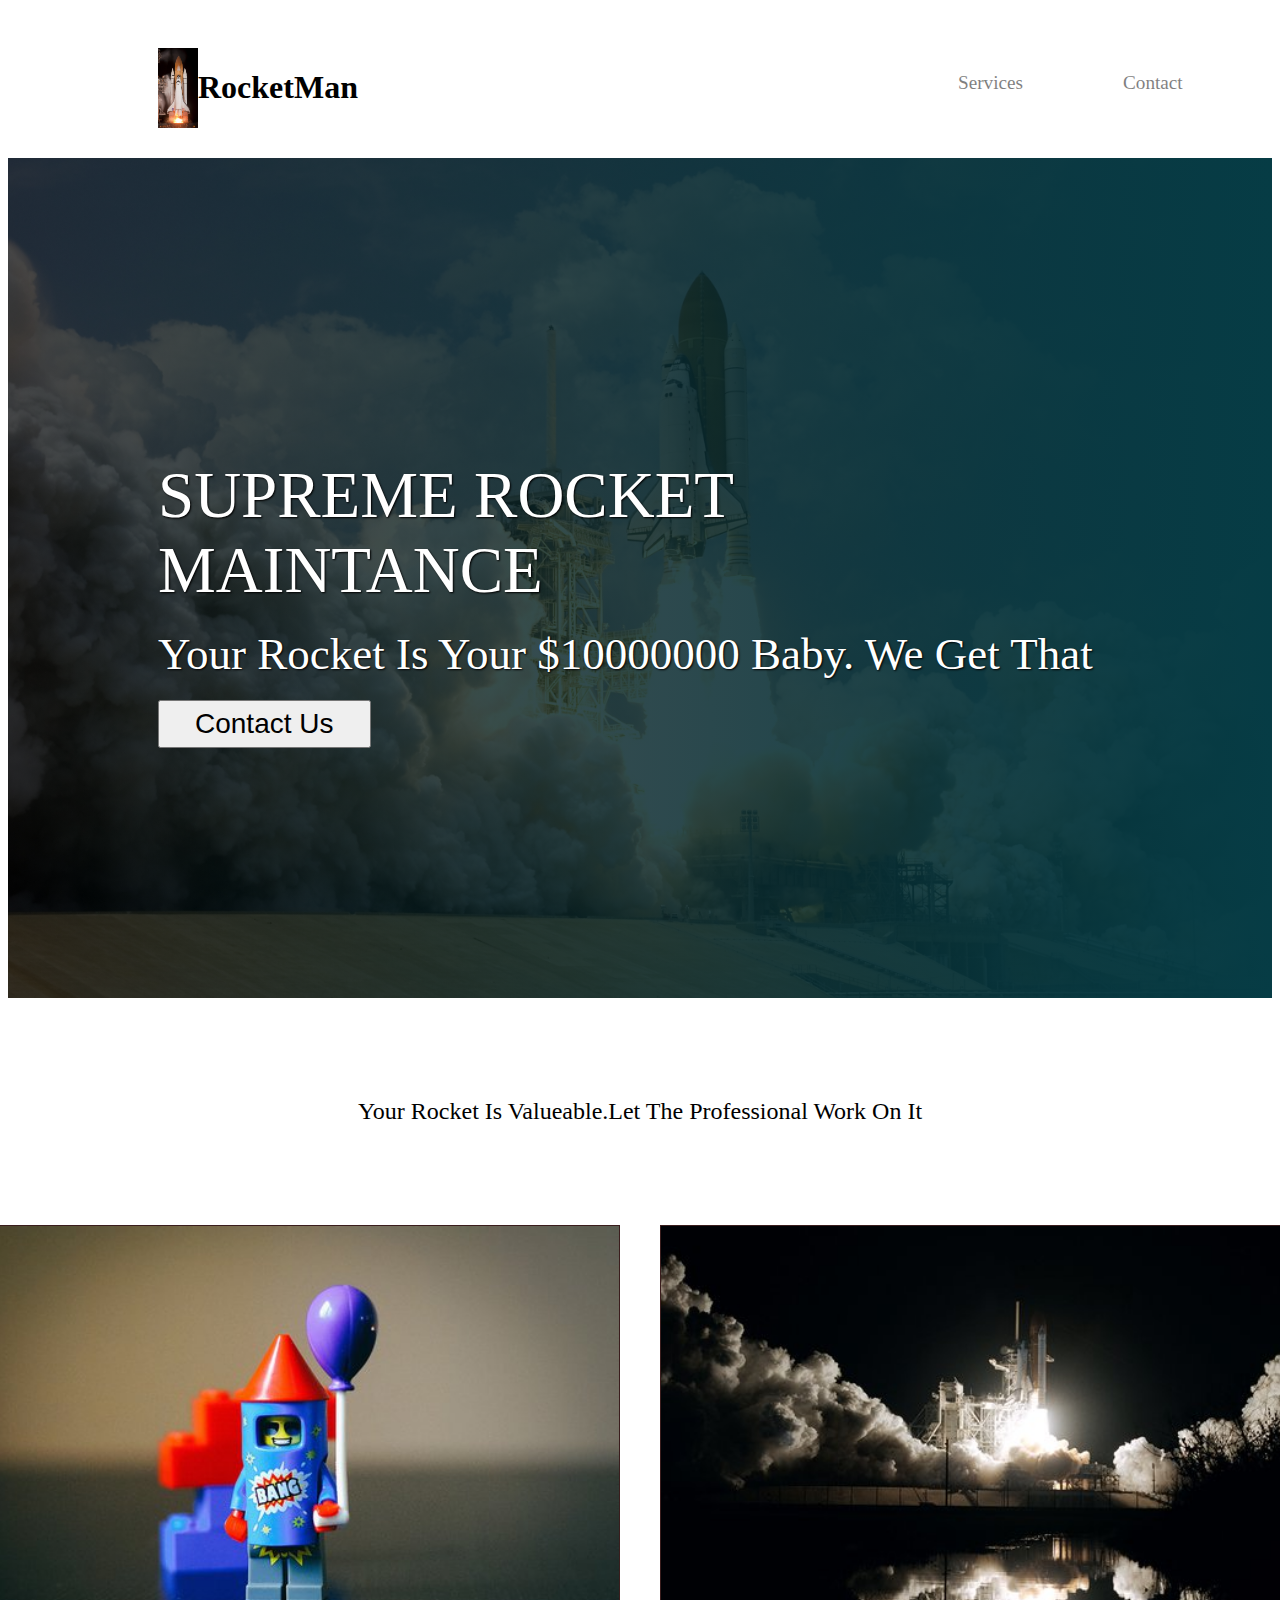
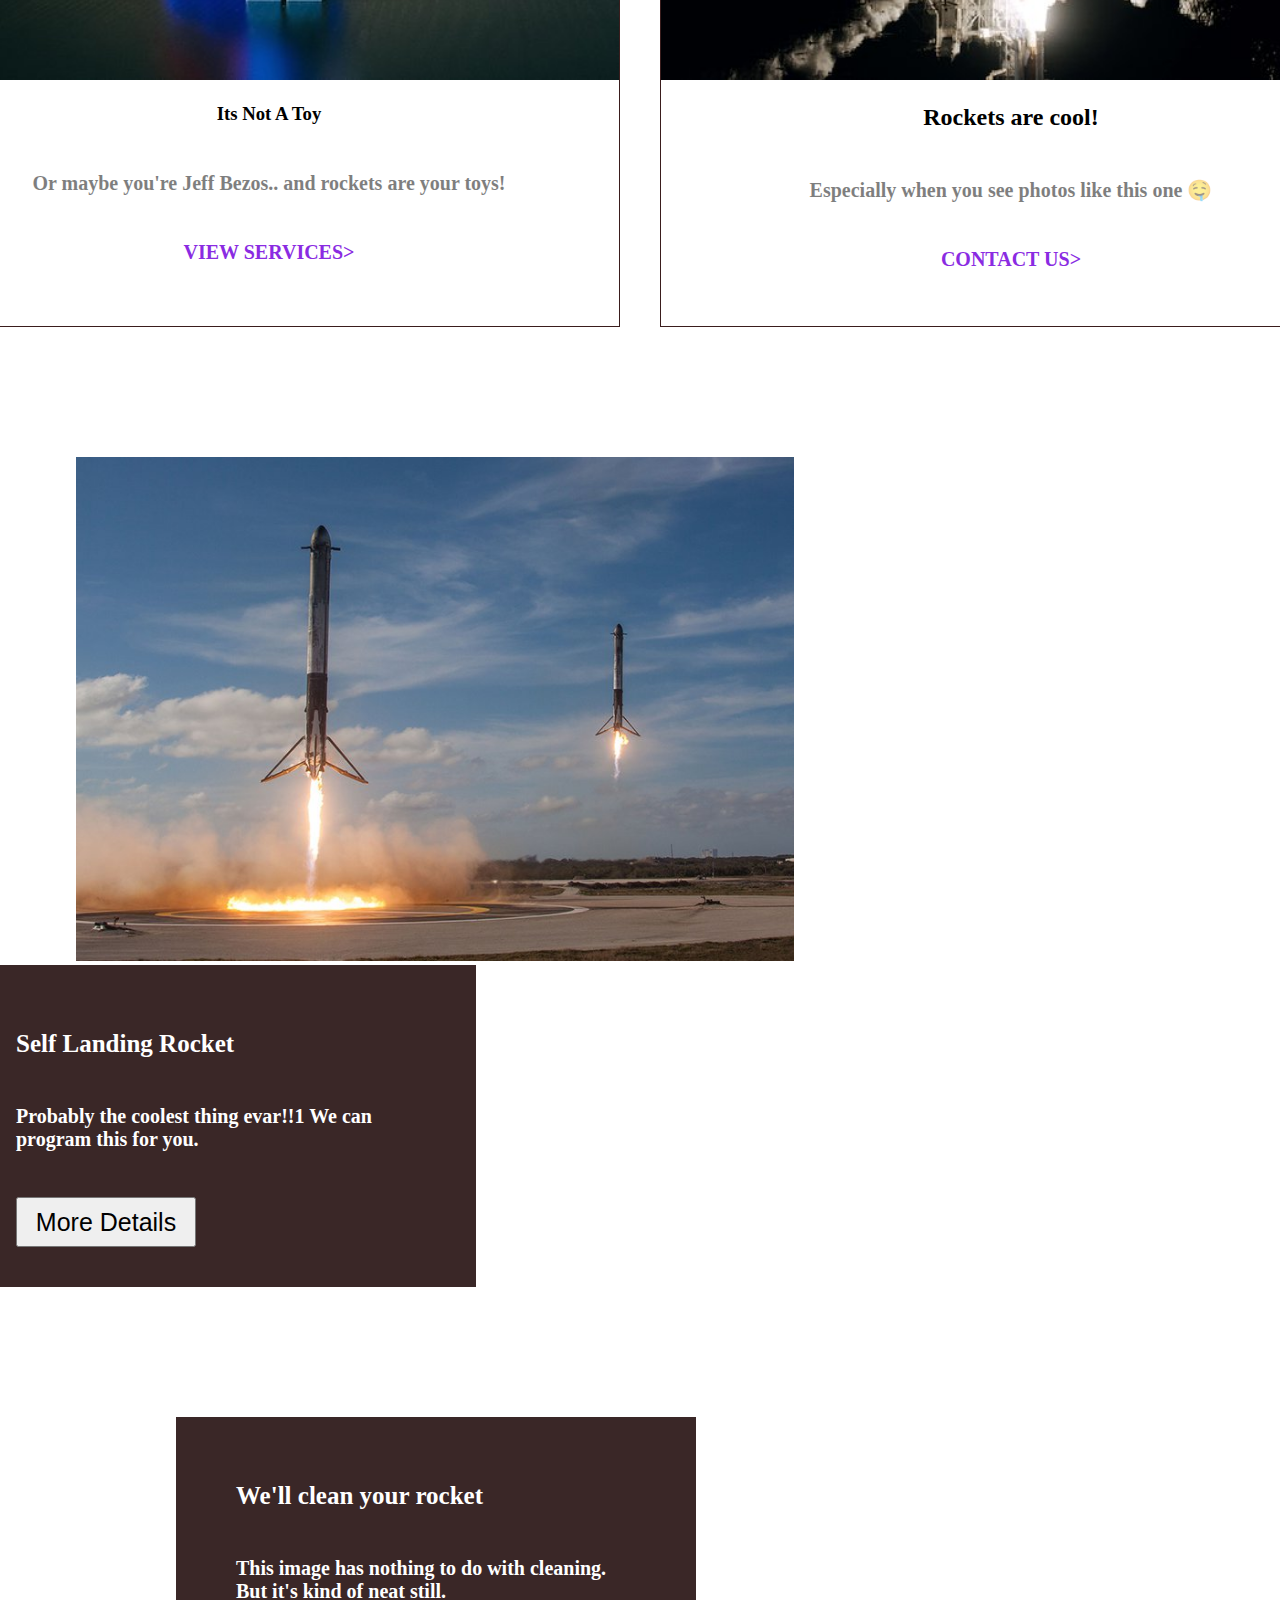
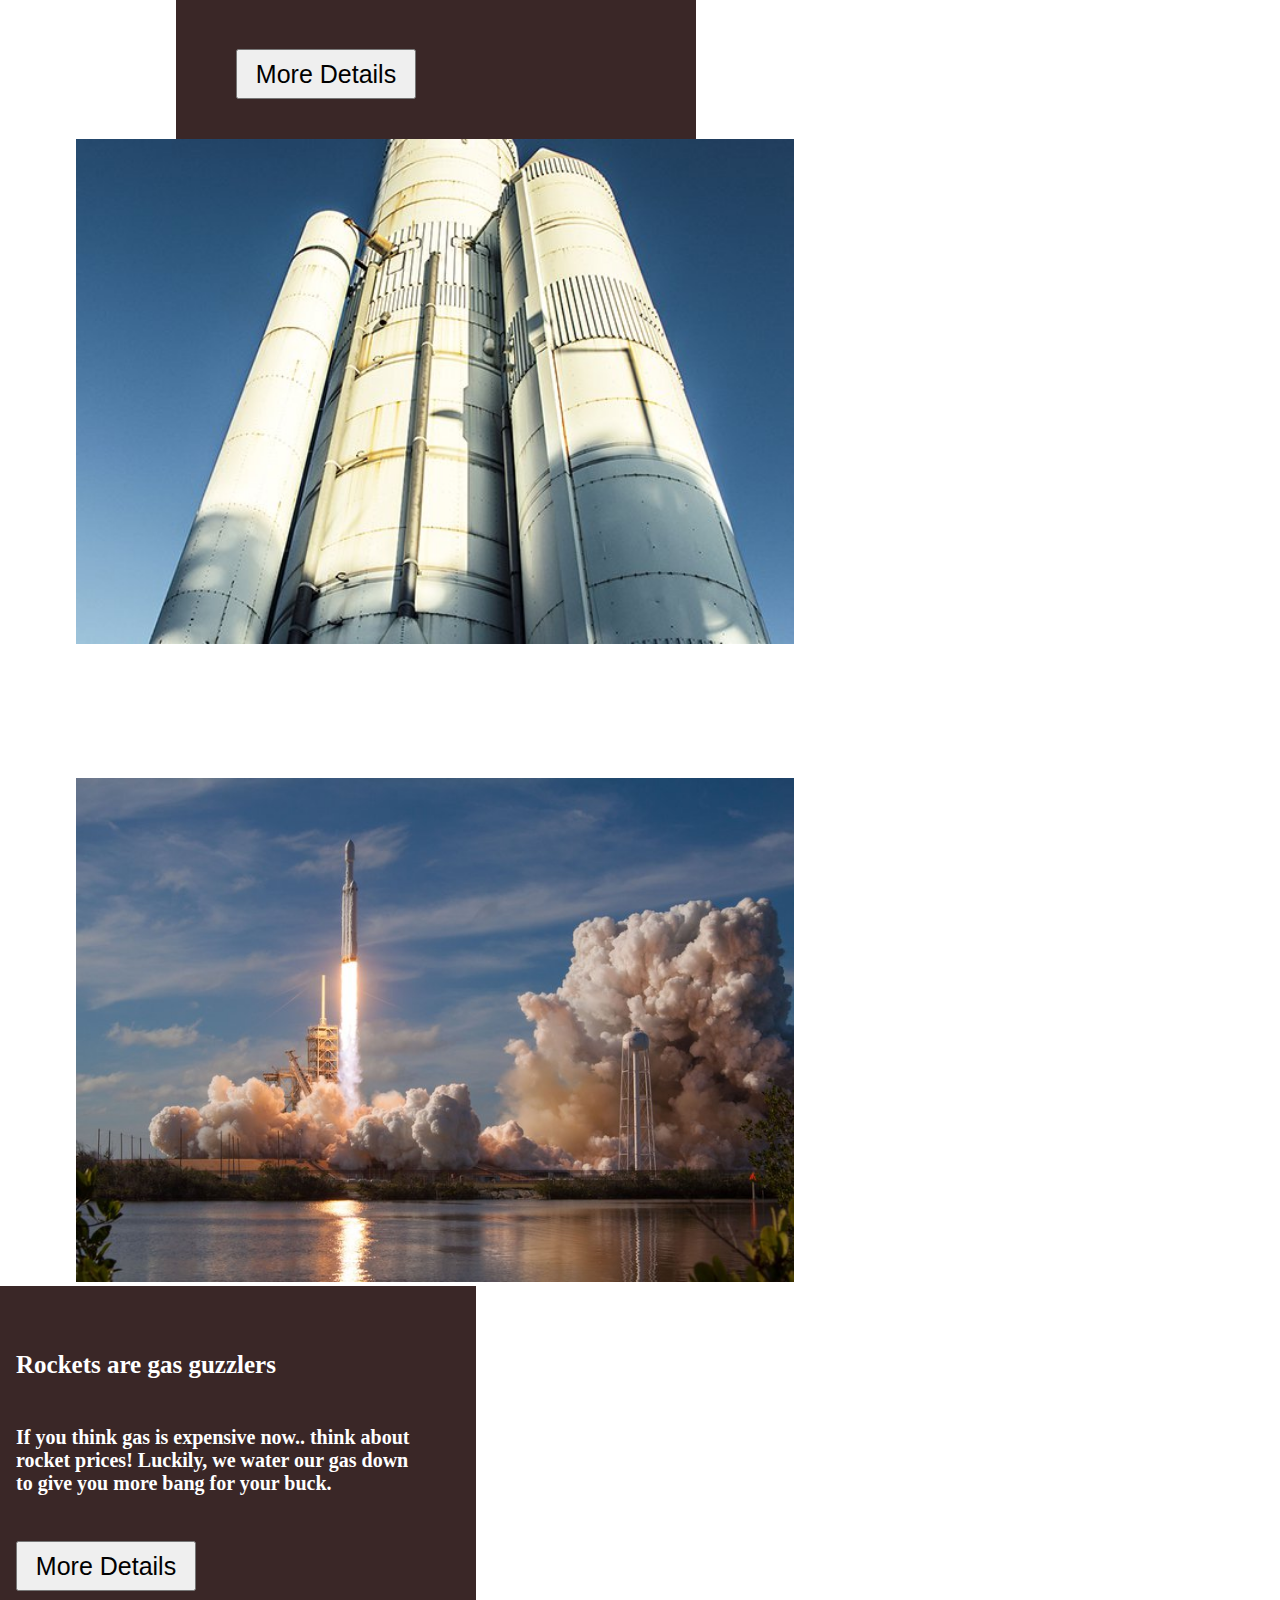
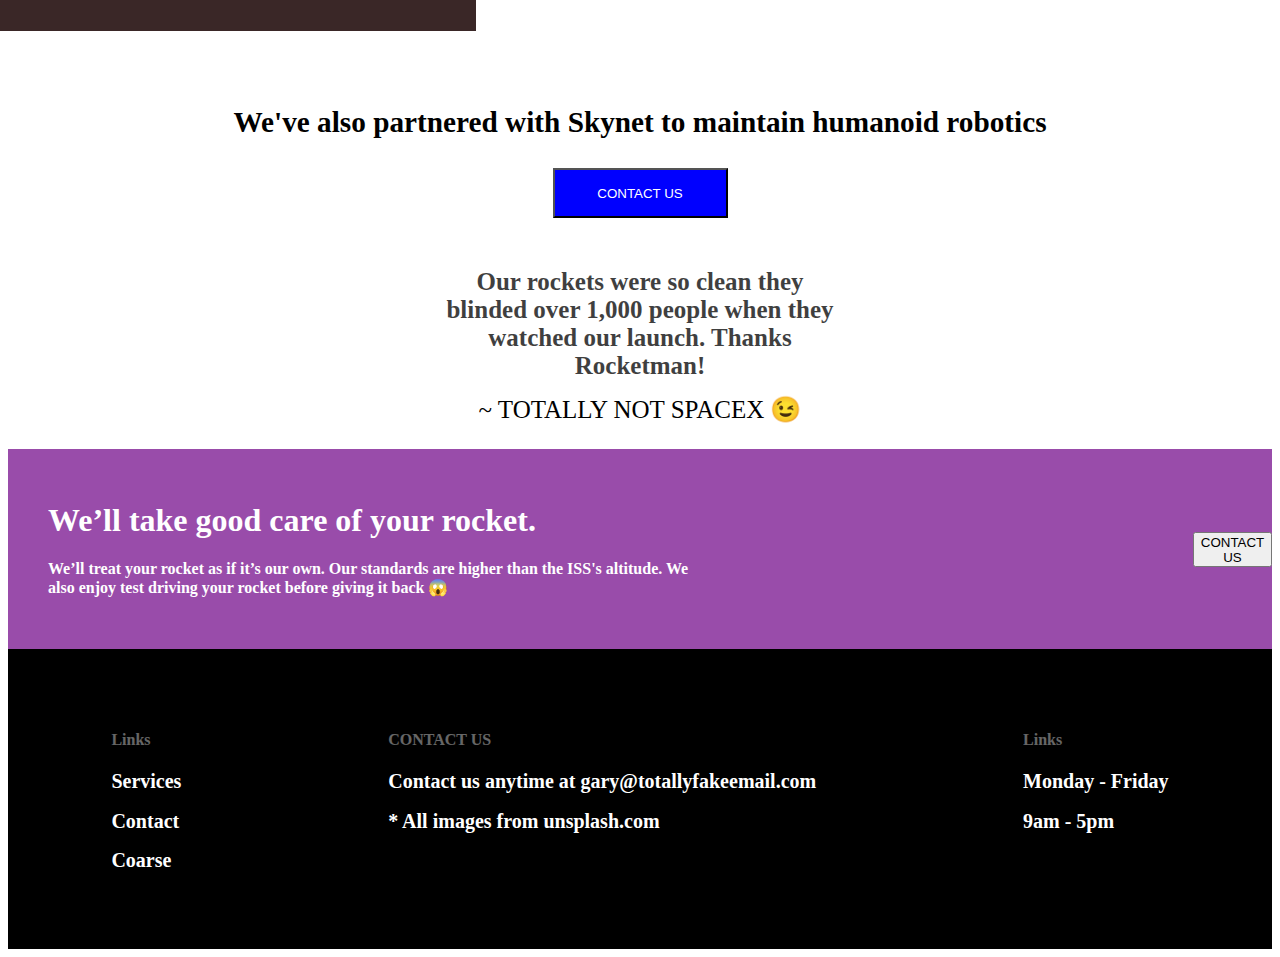
<file: index.html>
<!DOCTYPE html>
<html lang="en">
<head>
    <meta charset="UTF-8">
    <meta http-equiv="X-UA-Compatible" content="IE=edge">
    <meta name="viewport" content="width=device-width, initial-scale=1.0">
    <title>ROcket</title>
    <link rel="stylesheet" href="/style.css">
</head>
<body>
    <navbar>
        <div class="container">
            <div class="Logo">
            <img src="/pexels-pixabay-355906.jpg">
            <h1>RocketMan</h1>
             </div>
            <h4>Services</h4>
            <h4>Contact</h4>
            <h4>Coarse</h4>
        </div>
    </navbar>
    <div class="Section2">
        <div class="Head2">SUPREME ROCKET MAINTANCE</div>
        <div class="Head3">Your Rocket Is Your $10000000 Baby. We Get That</div>
        <button>Contact Us</button>
    </div>
    <div class="Section3">
        <div class="T1">Your Rocket Is Valueable.Let The Professional Work On It</div>
        <div class="Container2">
            <div class="Con">
                <img src="/hello-i-m-nik-8yCmQODY2SY-unsplash.2e16d0ba.fill-570x370.jpg" width="700px">
                <h3>Its Not A Toy</h3>
                <h6>Or maybe you're Jeff Bezos.. and rockets are your toys!</h6>
                <h5>VIEW SERVICES> </h5>
            </div>
            <div class="Con">
                <img src="/nasa-n463SoeSiVY-unsplash.2e16d0ba.fill-570x370.jpg" width="700px">
                <h2>Rockets are cool!</h3>
                <h6>Especially when you see photos like this one 🤤</h6>
                <h5>CONTACT US> </h5>
            </div>
        </div>
        <div class="Section4">
            <div class="SecC">
                <img src="/spacex-MEW1f-yu2KI-unsplash.2e16d0ba.fill-786x552.jpg" width="60%">
                <div class="textBox">
                    <h3>Self Landing Rocket</h3>
                    <h6>Probably the coolest thing evar!!1 We can program this for you.</h6>
                    <button>More Details</button>
                 </div>  
            </div>
            <div class="SecC ">
                <div class="textBox textBoxMid">
                    <h3>We'll clean your rocket</h3>
                    <h6>This image has nothing to do with cleaning. But it's kind of neat still.</h6>
                    <button>More Details</button>
                 </div>  
                <img src="/pablo-guerrero-pGXUwHZQ5eI-unsplas.2e16d0ba.fill-786x552.jpg" width="60%">
            </div>
            <div class="SecC">
                <img src="/spacex-OHOU-5UVIYQ-unsplash.2e16d0ba.fill-786x552.jpg" width="60%">
                <div class="textBox">
                    <h3>Rockets are gas guzzlers</h3>
                    <h6>If you think gas is expensive now.. think about rocket prices! Luckily, we water our gas down to give you more bang for your buck.</h6>
                    <button>More Details</button>
                 </div>  
            </div>
        </div>
        <div class="Section5">
            <h3>We've also partnered with Skynet to maintain humanoid robotics</h3>
            <button>CONTACT US</button>
            <h4>Our rockets were so clean they blinded over 1,000 people when they watched our launch. Thanks Rocketman!</h4>
            <p>~ TOTALLY NOT SPACEX 😉</p>
        </div>
    </div>
    <footer>
        <div class="blue">
            <div class="texts">
                <h1>We’ll take good care of your rocket.</h3>
                <h4>We’ll treat your rocket as if it’s our own. Our standards are higher than the ISS's altitude. We also enjoy test driving your rocket before giving it back 😱</h6>
            </div>
            <button>CONTACT US</button>
        </div>
        <div class="black">
            <div class="footerblk">
                <h4>Links</h4>
                <h2>Services</h2>
                <h2>Contact</h2>
                <h2>Coarse</h2>
            </div>
            <div class="footerblk">
                <h4>CONTACT US</h4>
                <h2>Contact us anytime at
                    gary@totallyfakeemail.com</h2>
                <h2>* All images from unsplash.com</h2>
            </div>
            <div class="footerblk">
                <h4>Links</h4>
                <h2>Monday - Friday</h2>
                <h2>9am - 5pm</h2>
            </div>
        </div>
    </footer>
</body>
</html>
</file>
<file: style.css>
.container {
    display: flex;
    height: 150px;
    width: 100%;
}

.container img {
    width: 40px;
    height: 80px;
}

.Logo {
    display: flex;
    margin-top: 40px ;
    margin-left: 150px;
    margin-right: 550px;
    font-weight: bolder;
}

.container h4 {
    margin: auto 50px;
    width: 100px;
    font-weight: lighter;
    font-size: larger;
    cursor: pointer;
    opacity: 50%;
}

.Section2 {
    width: 100hw;
    height: 60vh;
    background: rgb(6,60,69);
    background: linear-gradient(90deg, rgba(6,60,69,1) 0%, rgba(38,58,63,1) 0%, rgba(145,217,228,1) 0%, rgba(92,81,81,0) 0%, rgba(0,0,0,0.659528716271665) 0%, rgba(6,60,69,1) 100%), url("/pexels-pixabay-73871.jpg");
    padding: 300px 0px 0px 150px;
    background-size: cover;
    overflow-x: hidden;
    color: white;
}

.Section2 .Head2{
   font-size: 65px;
   max-width: 700px;
   max-height: 500px;
   text-shadow: 1px 1px 2px black;
}
.Section2 .Head3{
    margin-top: 20px;
    margin-bottom: 0px;
    font-size: 45px;
    text-shadow: 1px 1px 2px black;
}
.Section2 button{
    margin: 20px 0px 0px 0px;
    font-weight: lighter;
    font-size: 28px;
    padding: 6px 35px;
    transition-duration: 0.2s;
}
.Section2 button:hover{
    color: white;
    background-color: black;
    cursor: pointer;
}
.Section3 .T1{
    text-align: center;
    margin: 100px auto;
    font-size: 24px;
}

.Container2{
    justify-content: center;
    display: flex;
}
.Con{
    margin: 0px 20px;
    text-align: center;
    height: 700px;
    border: 1px solid rgb(58, 29, 29);
    width: 700px;
}
.Con h2{
    font-weight: bolder;
}
.Con h6{
    opacity: 50%;
    font-size: 20px;
}
.Con h5{
    font-size: 20px;
    color: blueviolet;
    cursor: pointer;
}
.SecC{
    margin-top: 130px;
    margin-left: 68px;
}
.textBox{
    padding: 40px 60px;
    display: inline-block;
    background-color: rgb(58, 39, 39);
    color: white;
    position: relative;
    top: 0px;
    left: -120px;
    max-width: 400px;
}
.textBox h3{
    font-size: 25px;
}
.textBox h6{
    font-size: 20px;
}
.SecC button{
    width: 180px;
    height: 50px;
    font-size: 25px;
    font-weight: 100;
    cursor: pointer;
    transition-duration: 0.2s;
}
.SecC button:hover{
    color: white;
    background-color: black;
    cursor: pointer;
}
.textBoxMid{
    left: 100px;
}
.Section5{
    margin-top: 75px;
    text-align: center;
    font-size: 25px;
    font-weight: 100;
}
.Section5 button{
    height: 50px;
    width: 175px;
    background-color: blue;
    color:white;
    cursor: pointer;
}
.Section5 button:hover{
    font-weight: 500;
    font-size: medium;
    color: white;
    background-color: black;
    cursor: pointer;
}
.Section5 h4{
    margin: 50px auto;
    text-align: center;
    max-width: 400px;
    opacity: 75%;
}
.Section5 p{
    margin-top: -35px;
}
footer .blue{
    
    display: flex;
    color: white;
    background-color: rgb(153, 76, 170);
    width: 100%;
    height: 200px;
}
footer .blue .texts{
    margin: auto 0px auto 40px;
    max-width: 650px;
}
footer .blue button{
    margin: auto 0px auto 500px;
    height: 35px;
    transition-duration: 0.2s;
}

footer .blue button:hover{
    font-weight: 500;
    font-size: medium;
    color: white;
    background-color: black;
    cursor: pointer;
}
footer .black{
    padding-top: 60px;
    padding-bottom: 40px;
    background-color: black;
    display: flex;
    width: 100%;
    height: 200px;
    color: white;
    justify-content: space-around;
}

.footerblk h4{
    opacity: 40%;
}
.footerblk h2{
    font-size: 20px;
}
</file>
